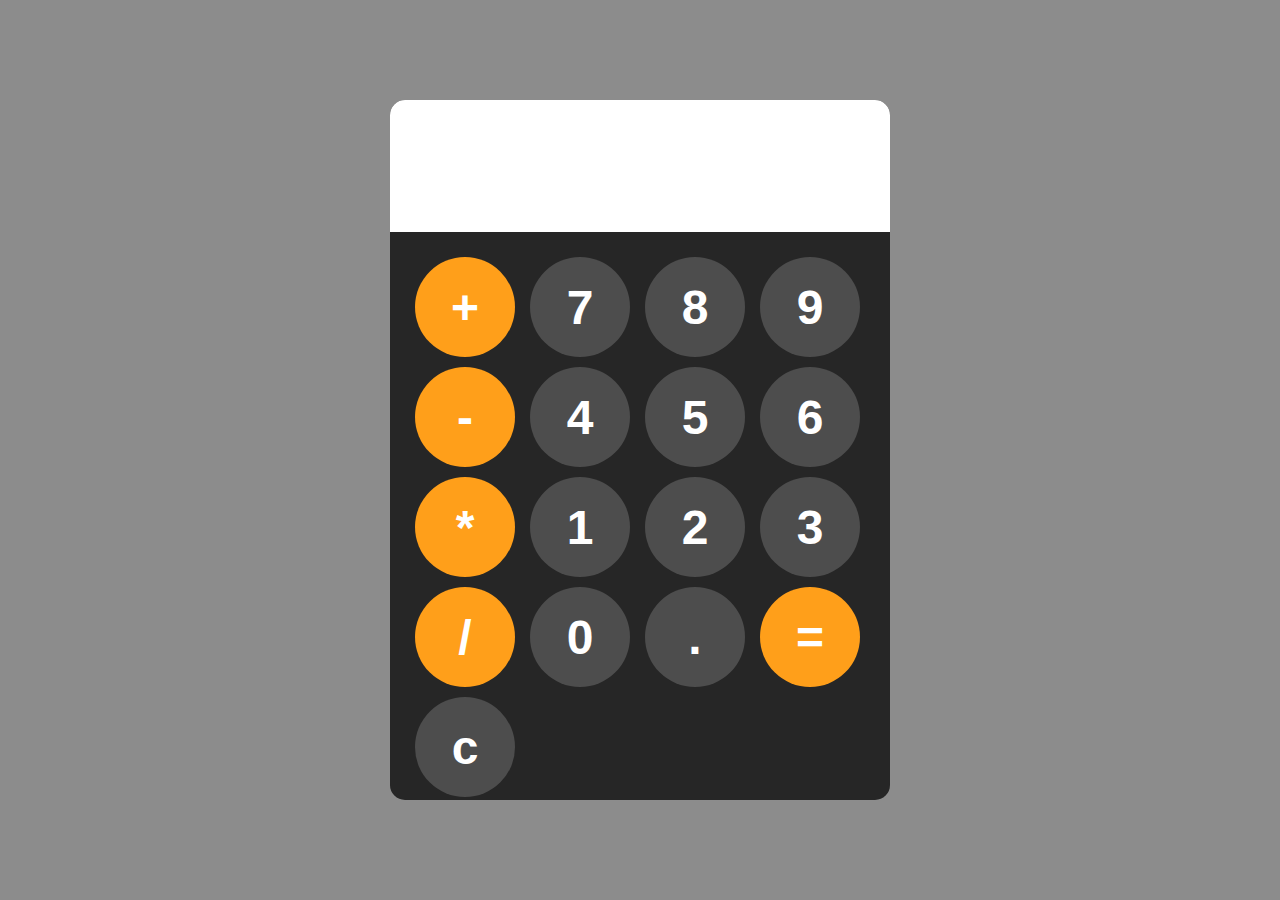
<file: mini projects/calculator/index.html>
<!DOCTYPE html>
<html lang="en">
  <head>
    <meta charset="UTF-8" />
    <meta name="viewport" content="width=device-width, initial-scale=1.0" />
    <title>Calculator</title>
    <link rel="stylesheet" href="style.css" />
  </head>
  <body>
    <div id="calculator">
      <input id="display" readonly />
      <div id="keys">
        <button onclick="appendToDisplay('+')" class="operator-btn">+</button>
        <button onclick="appendToDisplay('7')">7</button>
        <button onclick="appendToDisplay('8')">8</button>
        <button onclick="appendToDisplay('9')">9</button>
        <button onclick="appendToDisplay('-')" class="operator-btn">-</button>
        <button onclick="appendToDisplay('4')">4</button>
        <button onclick="appendToDisplay('5')">5</button>
        <button onclick="appendToDisplay('6')">6</button>
        <button onclick="appendToDisplay('*')" class="operator-btn">*</button>
        <button onclick="appendToDisplay('1')">1</button>
        <button onclick="appendToDisplay('2')">2</button>
        <button onclick="appendToDisplay('3')">3</button>
        <button onclick="appendToDisplay('/')" class="operator-btn">/</button>
        <button onclick="appendToDisplay('0')">0</button>
        <button onclick="appendToDisplay('.')">.</button>
        <button onclick="calculate()" class="operator-btn">=</button>
        <button onclick="clearDisplay()">c</button>
      </div>
    </div>
    <script src="index.js"></script>
  </body>
</html>
</file>
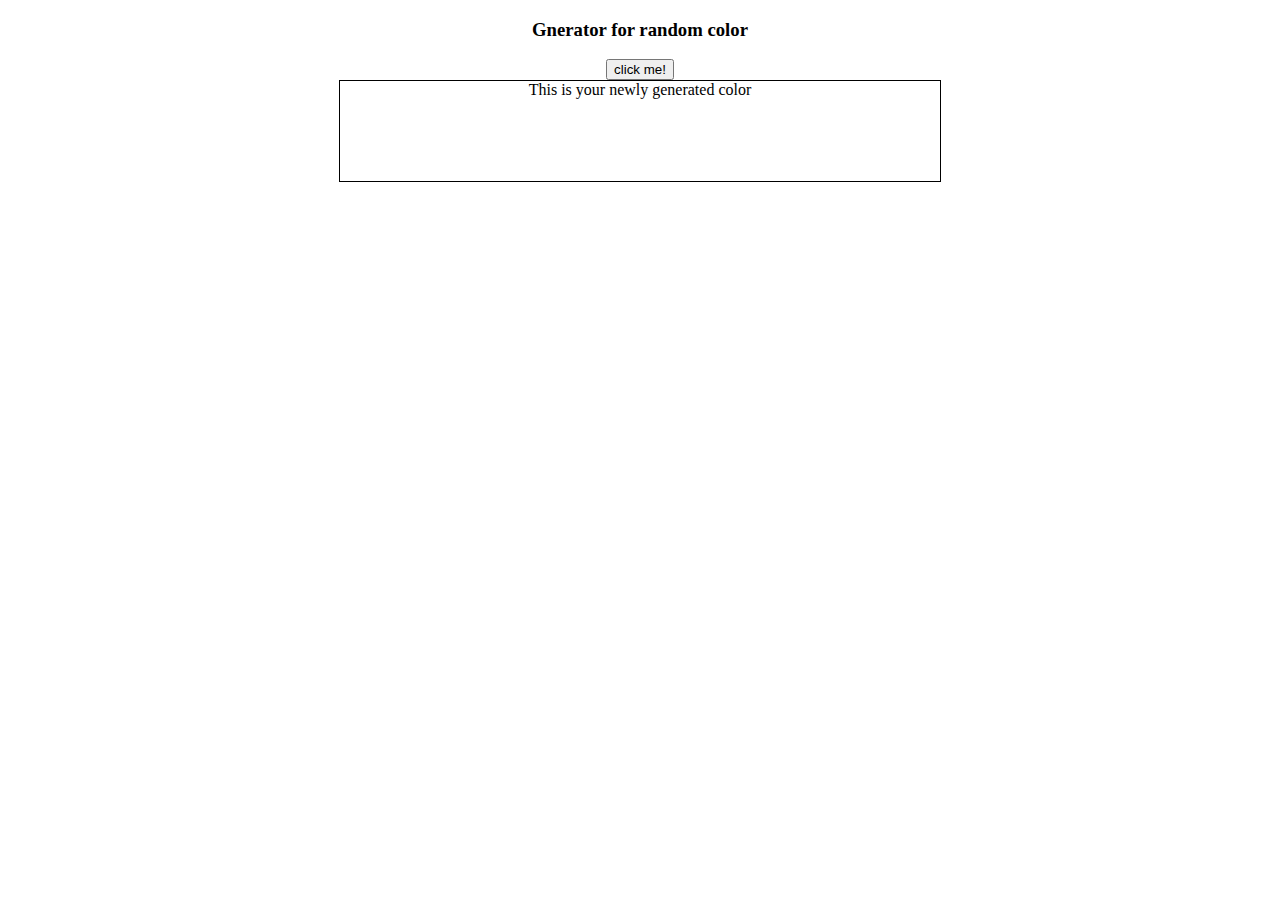
<file: mini projects/Generate random color/index.html>
<!DOCTYPE html>
<html lang="en">
  <head>
    <meta charset="UTF-8" />
    <meta name="viewport" content="width=device-width, initial-scale=1.0" />
    <title>Random color generator</title>
    <link rel="stylesheet" href="hks.css" />
  </head>
  <body>
    <h3>Gnerator for random color</h3>
    <button>click me!</button>
    <div>This is your newly generated color</div>
    <script src="app.js"></script>
  </body>
</html>
</file>
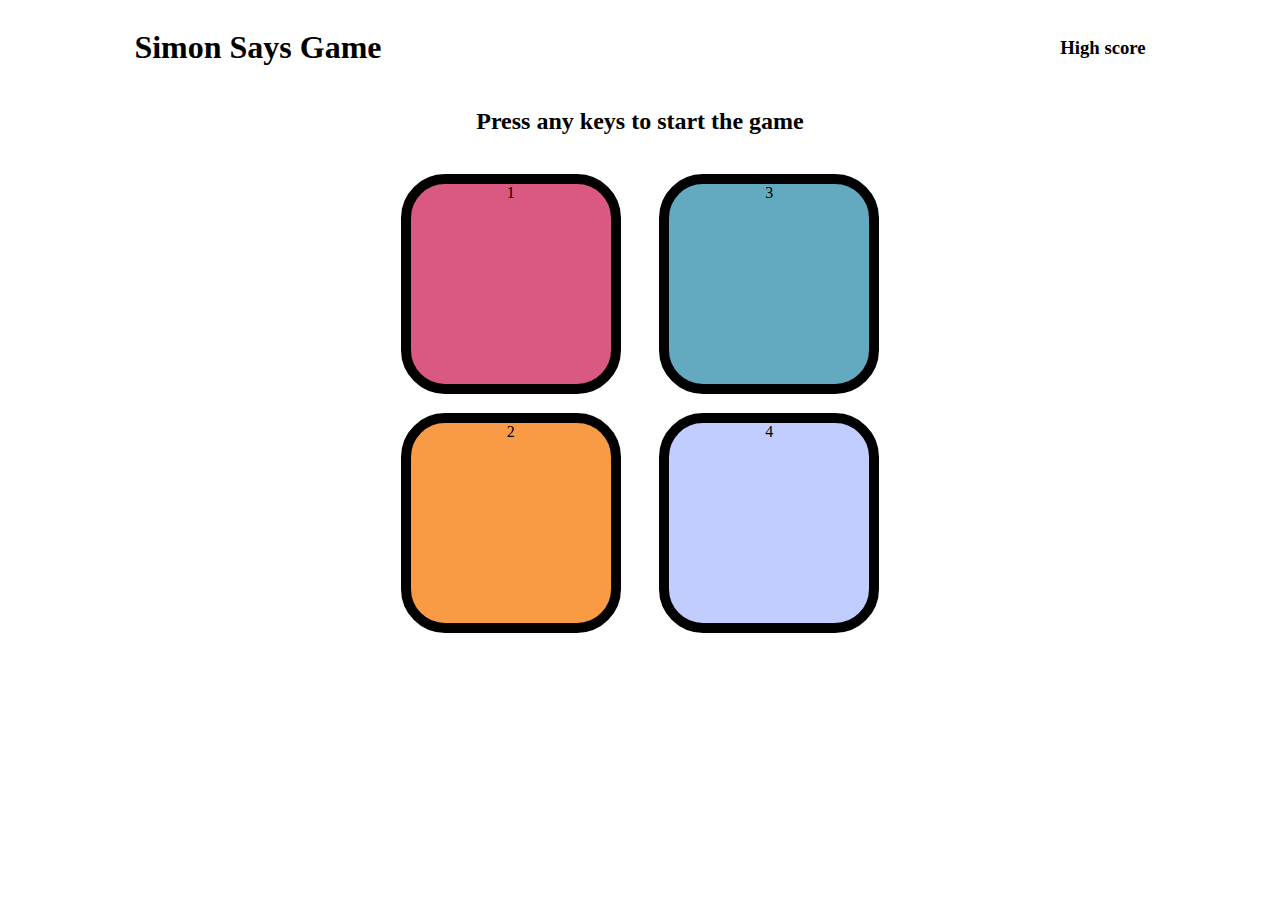
<file: mini projects/simon say game/index.html>
<!DOCTYPE html>
<html lang="en">
  <head>
    <meta charset="UTF-8" />
    <meta name="viewport" content="width=device-width, initial-scale=1.0" />
    <title>Simon game</title>
    <link rel="stylesheet" href="style.css" />
  </head>
  <body>
    <div class="header">
      <h1>Simon Says Game</h1>
      <h3>High score</h3>
    </div>
    <h2>Press any keys to start the game</h2>
    <div class="btn-container">
      <div class="line-one">
        <div class="btn red" type="button" id="red">1</div>
        <div class="btn yellow" type="button" id="yellow">2</div>
      </div>
      <div class="line-two">
        <div class="btn green" type="button" id="green">3</div>
        <div class="btn purple" type="button" id="purple">4</div>
      </div>
    </div>
    <script src="index.js"></script>
  </body>
</html>
</file>
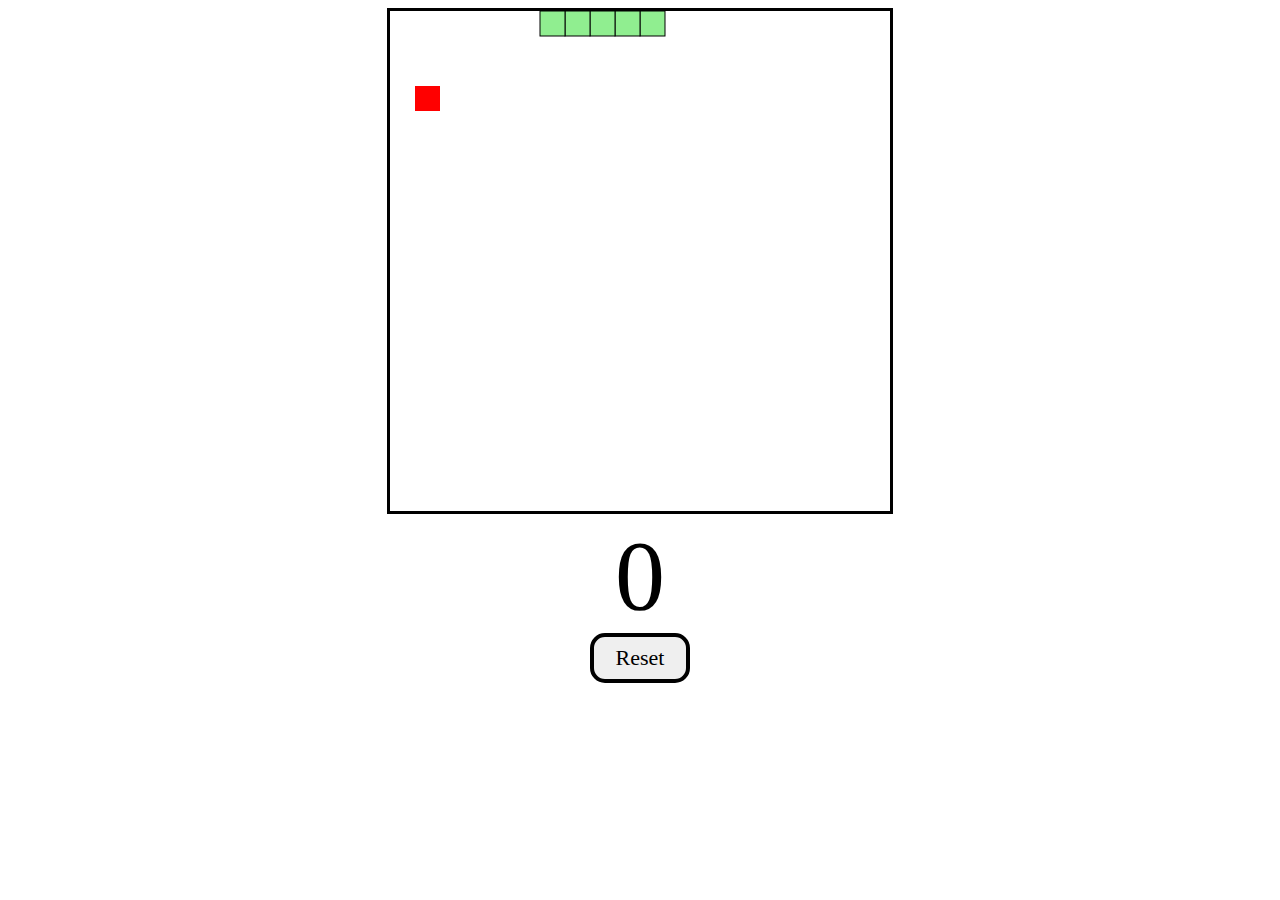
<file: mini projects/Snake game/index.html>
<!DOCTYPE html>
<html lang="en">
  <head>
    <meta charset="UTF-8" />
    <meta name="viewport" content="width=device-width, initial-scale=1.0" />
    <title>Snake game</title>
    <link rel="stylesheet" href="style.css" />
  </head>
  <body>
    <div id="gameContainer">
      <canvas id="gameBoard" width="500" height="500"></canvas>
      <div id="scoreText">0</div>
      <button id="resetBtn">Reset</button>
    </div>
    <script src="app.js"></script>
  </body>
</html>
</file>
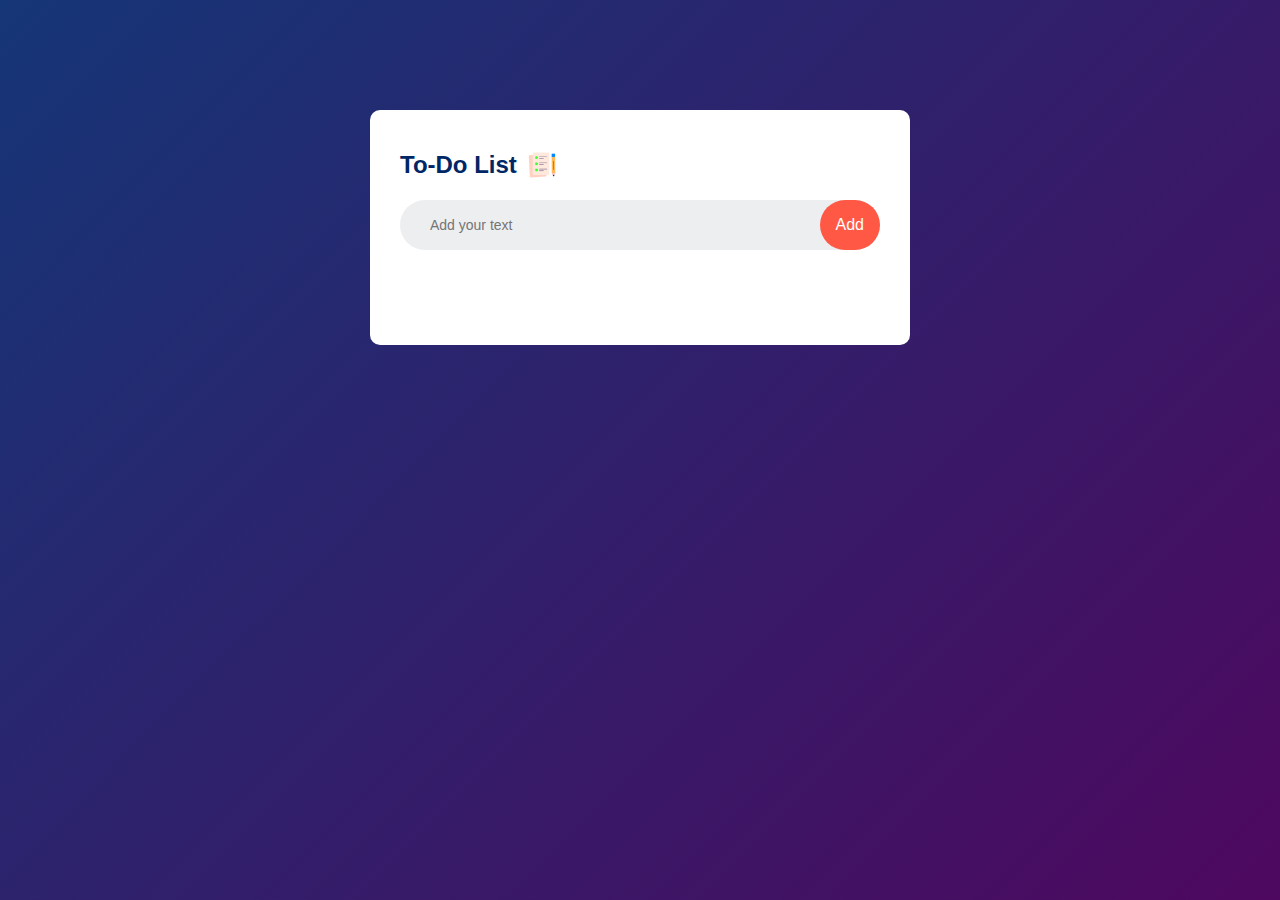
<file: mini projects/To-Do List/index.html>
<!DOCTYPE html>
<html lang="en">
  <head>
    <meta charset="UTF-8" />
    <meta name="viewport" content="width=device-width, initial-scale=1.0" />
    <title>To-Do List App</title>
    <link rel="stylesheet" href="style.css" />
  </head>
  <body>
    <div class="container">
      <div class="todo-app">
        <h2>To-Do List <img src="images/icon.png" /></h2>
        <div class="row">
          <input type="text" id="input-box" placeholder="Add your text" />
          <button onclick="addTask()">Add</button>
        </div>
        <ul id="list-container">
          <!-- <li class="checked">Task 1</li>
          <li>Task 2</li>
          <li>Task 3</li> -->
        </ul>
      </div>
    </div>
    <script src="app.js"></script>
  </body>
</html>
</file>
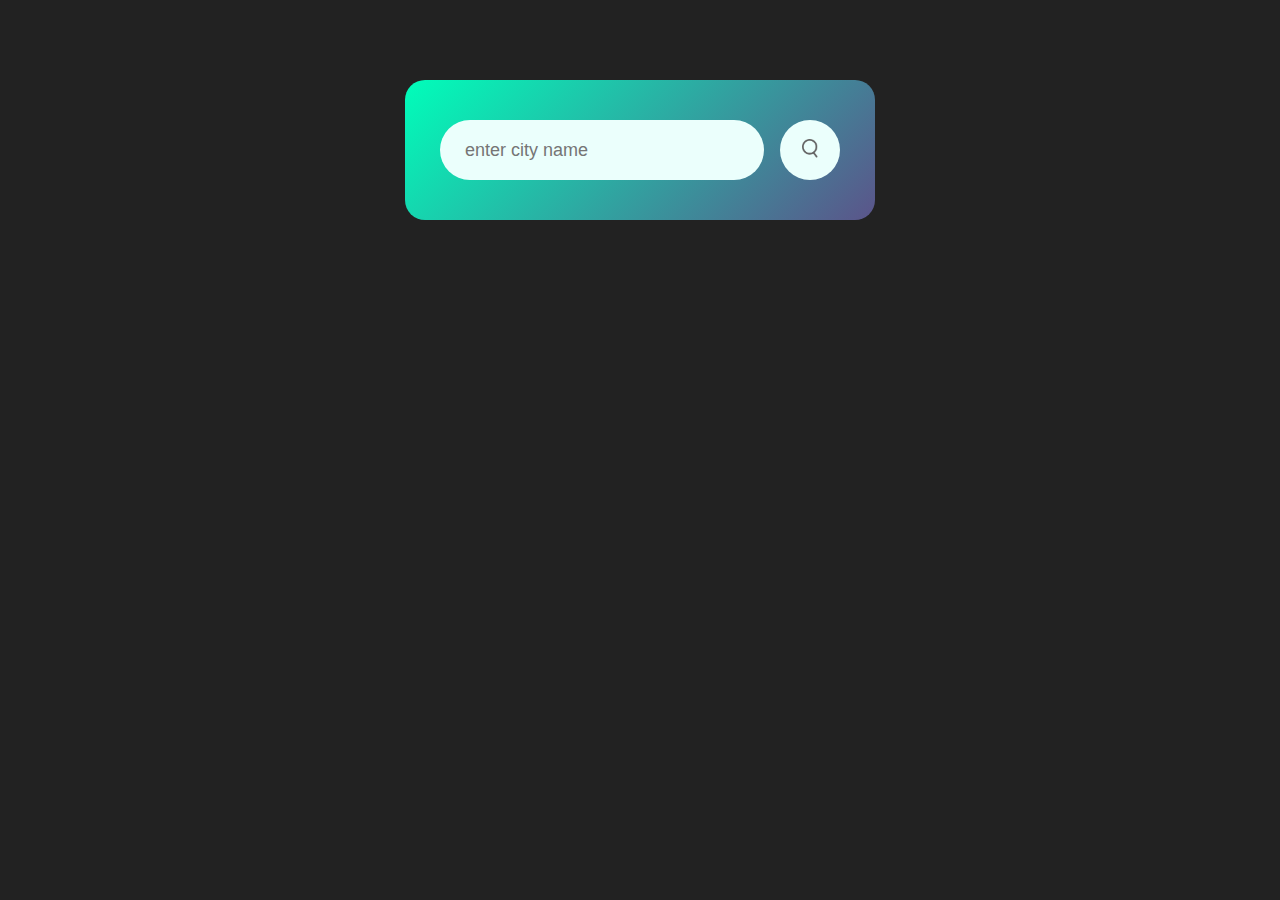
<file: mini projects/weather/index.html>
<!DOCTYPE html>
<html lang="en">
  <head>
    <meta charset="UTF-8" />
    <meta name="viewport" content="width=device-width, initial-scale=1.0" />
    <title>Weather App</title>
    <link rel="stylesheet" href="style.css" />
  </head>
  <body>
    <div class="card">
      <div class="search">
        <input type="text" placeholder="enter city name" spellcheck="false" />
        <button><img src="images/search.png" /></button>
      </div>
      <div class="error">
        <p>Invalid city name</p>
      </div>
      <div class="weather">
        <img src="images/rain.png" class="weather-icon" />
        <h1 class="temp">22°c</h1>
        <h2 class="city">London</h2>
        <div class="details">
          <div class="col">
            <img src="images/humidity.png" />
            <div>
              <p class="humidity">50%</p>
              <p>Humidity</p>
            </div>
          </div>
          <div class="col">
            <img src="images/wind.png" />
            <div>
              <p class="wind">15 km/h</p>
              <p>Wind Speed</p>
            </div>
          </div>
        </div>
      </div>
    </div>

    <script src="index.js"></script>
  </body>
</html>
</file>
<file: mini projects/calculator/style.css>
body {
  margin: 0;
  display: flex;
  justify-content: center;
  align-items: center;
  height: 100vh;
  background-color: hsl(0, 0%, 55%);
}

#calculator {
  font-family: "Courier New", Courier, monospace;
  background-color: hsl(0, 0%, 15%);
  border-radius: 15px;
  overflow: hidden;
  height: 700px;
  width: 500px;
}

#display {
  width: 100%;
  padding: 20px;
  font-size: 5rem;
  text-align: left;
  border: none;
  background-color: white;
}

#keys {
  display: grid;
  grid-template-columns: repeat(4, 1fr);
  gap: 10px;
  padding: 25px;
}

button {
  width: 100px;
  height: 100px;
  border-radius: 50px;
  border: none;
  background-color: hsl(0, 0%, 30%);
  color: white;
  font-size: 3rem;
  font-weight: bold;
  cursor: pointer;
}

button:hover {
  background-color: hsl(0, 0%, 40%);
}

button:active {
  background-color: hsl(0, 0%, 50%);
}

.operator-btn {
  background-color: hsl(35, 100%, 55%);
}

.operator-btn:hover {
  background-color: hsl(35, 100%, 65%);
}

.operator-btn:active {
  background-color: hsl(35, 100%, 80%);
}
</file>
<file: mini projects/Generate random color/hks.css>
body {
  text-align: center;
  /* display: flex;
  justify-content: center; */
}

div {
  height: 100px;
  width: 600px;
  border: 1px solid black;
  margin: auto;
}
</file>
<file: mini projects/simon say game/style.css>
body {
  text-align: center;
}

.header {
  display: flex;
  align-items: center;
  justify-content: space-between;
  margin-left: 10%;
  margin-right: 10%;
}

.btn {
  height: 200px;
  width: 200px;
  border-radius: 20%;
  border: 10px solid black;
  margin: 1.2rem;
}

.btn-container {
  display: flex;
  justify-content: center;
}

.red {
  background-color: #d95980;
}
.yellow {
  background-color: #f99b45;
}
.green {
  background-color: #63aac0;
}
.purple {
  background-color: #c1cdff;
}
.flash {
  background-color: white;
}
.userflash {
  background-color: black;
}
</file>
<file: mini projects/To-Do List/style.css>
* {
  margin: 0;
  padding: 0;
  font-family: Arial, Helvetica, sans-serif;
  box-sizing: border-box;
}

.container {
  width: 100%;
  min-height: 100vh;
  background: linear-gradient(135deg, #153677, #4e085f);
  padding: 10px;
}

.todo-app {
  width: 100%;
  max-width: 540px;
  background-color: #fff;
  margin: 100px auto 20px;
  padding: 40px 30px 70px;
  border-radius: 10px;
}

.todo-app h2 {
  color: #002765;
  display: flex;
  align-items: center;
  margin-bottom: 20px;
}

.todo-app h2 img {
  width: 30px;
  margin-left: 10px;
}

.row {
  display: flex;
  align-items: center;
  justify-content: space-between;
  background: #edeef0;
  border-radius: 30px;
  padding-left: 20px;
  margin-bottom: 25px;
}

input {
  flex: 1;
  border: none;
  outline: none;
  background: transparent;
  padding: 10px;
  font-size: 14px;
}

button {
  border: none;
  outline: none;
  padding: 16px;
  background: #ff5945;
  color: #fff;
  font-size: 16px;
  cursor: pointer;
  border-radius: 40px;
}

ul li {
  list-style: none;
  font-size: 16px;
  padding: 12px 8px 12px 50px;
  user-select: none;
  cursor: pointer;
  position: relative;
}

ul li::before {
  content: "";
  position: absolute;
  height: 28px;
  width: 28px;
  border-radius: 50%;
  background-image: url(images/unchecked.png);
  background-size: cover;
  background-position: center;
  top: 7px;
  left: 8px;
}

.checked {
  color: #555;
  text-decoration: line-through;
}

.checked::before {
  background-image: url(images/checked.png);
}

ul li span {
  position: absolute;
  right: 0;
  top: 5px;
  width: 40px;
  height: 40px;
  font-size: 22px;
  color: #555;
  line-height: 40px;
  text-align: center;
  border-radius: 50%;
}

ul li span:hover {
  background: #edeef0;
}
</file>
<file: mini projects/weather/style.css>
* {
  margin: 0;
  padding: 0;
  font-family: sans-serif;
  box-sizing: border-box;
}

body {
  background-color: #222;
}

.card {
  width: 90%;
  max-width: 470px;
  background: linear-gradient(135deg, #00feba, #5b548a);
  color: #fff;
  margin: 80px auto 40px;
  border-radius: 20px;
  padding: 40px 35px;
  text-align: center;
}

.search {
  width: 100%;
  display: flex;
  align-items: center;
  justify-content: space-between;
}

.search input {
  border: 0;
  outline: 0;
  background: #ebfffc;
  color: #555;
  padding: 10px 25px;
  height: 60px;
  border-radius: 30px;
  flex: 1;
  margin-right: 16px;
  font-size: 18px;
}

.search button {
  border: 0;
  outline: 0;
  background: #ebfffc;
  border-radius: 50%;
  width: 60px;
  height: 60px;
  cursor: pointer;
}

.search img {
  width: 16px;
}

.weather-icon {
  width: 170px;
  margin-top: 30px;
}

.weather h1 {
  font-size: 80px;
  font-weight: 500;
}

.weather h2 {
  font-size: 45px;
  font-weight: 400;
  margin-top: -10px;
}

.details {
  display: flex;
  align-items: center;
  justify-content: space-between;
  padding: 0 20px;
  margin-top: 50px;
}

.col {
  display: flex;
  align-items: center;
  text-align: center;
}

.col img {
  width: 40px;
  margin-right: 10px;
}

.humidity,
.wind {
  font-size: 28px;
  margin-top: -6px;
}

.weather {
  display: none;
}

.error {
  text-align: center;
  margin-left: 10px;
  font-size: 14px;
  margin-top: 10px;
  display: none;
}
</file>
<file: mini projects/Snake game/style.css>
#gameContainer {
  text-align: center;
}

#gameBoard {
  border: 3px solid;
}

#scoreText {
  font-family: "Permanenet Marker", cursive;
  font-size: 100px;
}

#resetBtn {
  font-family: "Permanenet Marker", cursive;
  font-size: 22px;
  width: 100px;
  height: 50px;
  border: 4px solid;
  border-radius: 15px;
  cursor: pointer;
}
</file>
